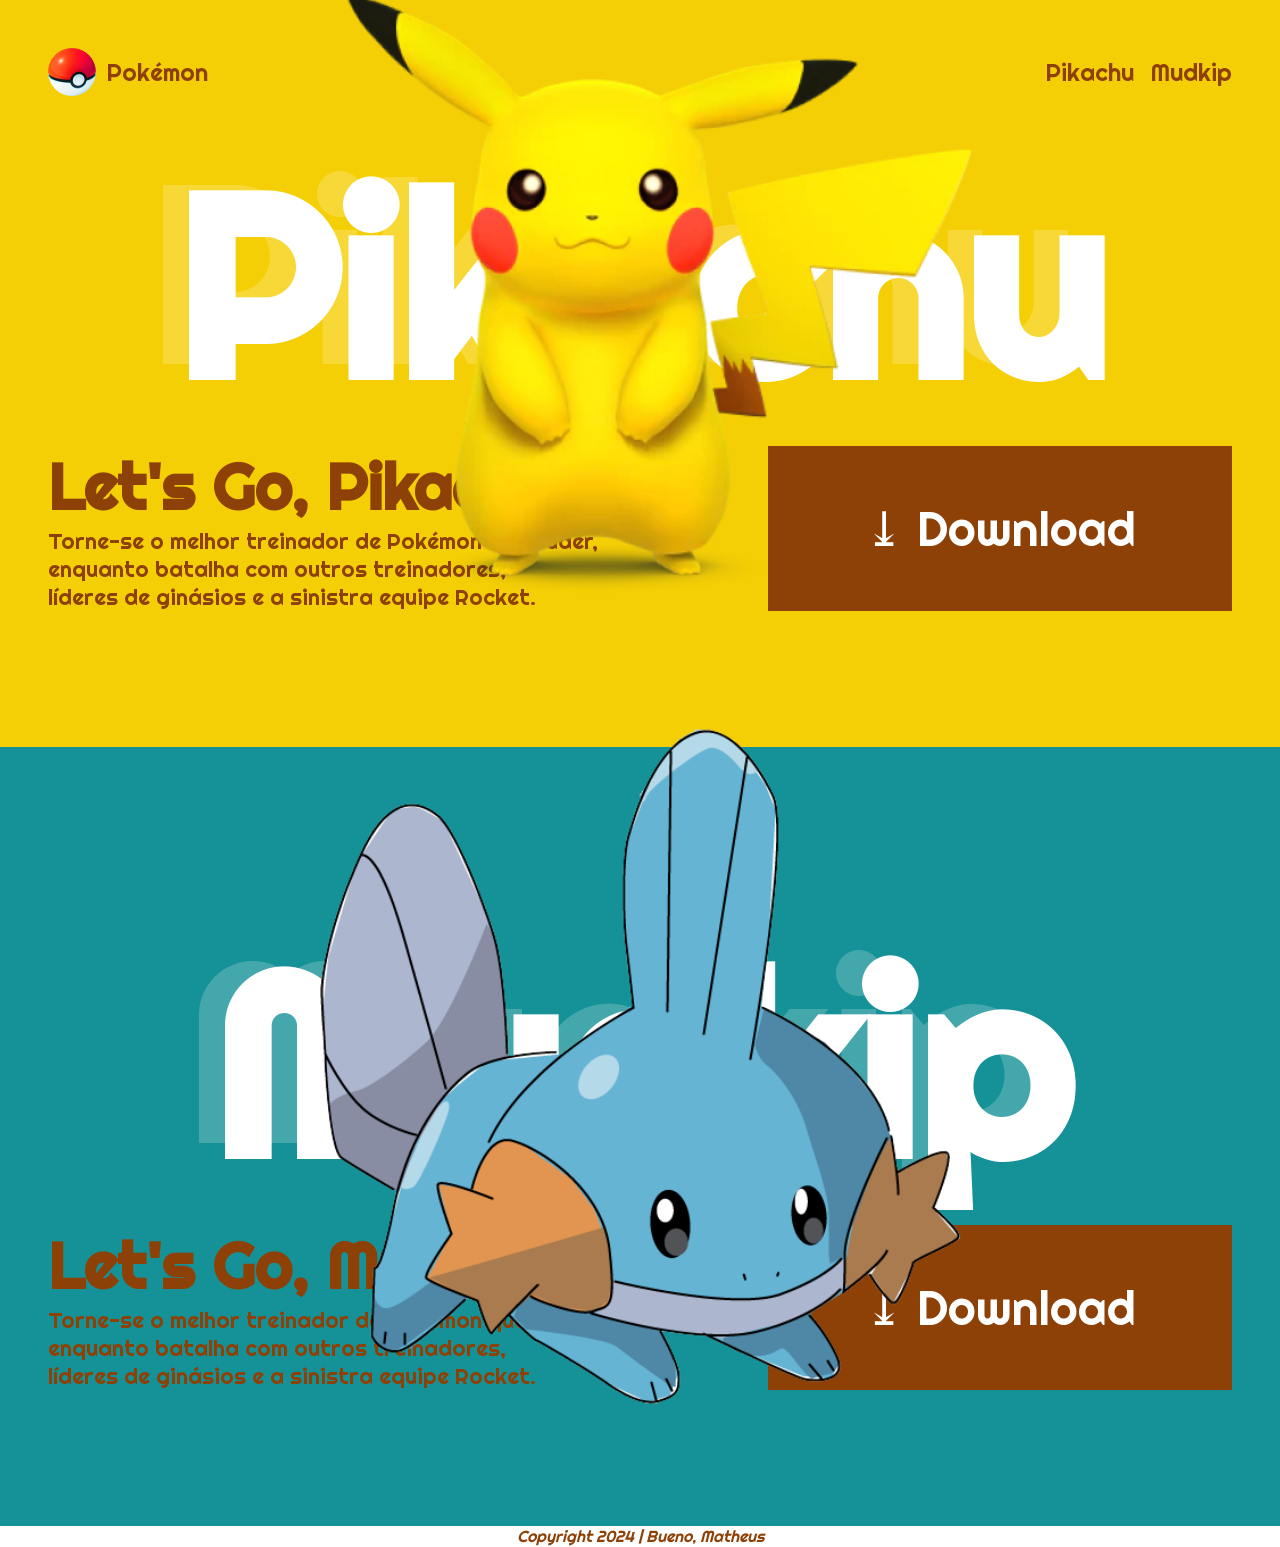
<file: index.html>
<!DOCTYPE html>
<html lang="pt-BR">

<head>
    <meta charset="UTF-8">
    <meta name="viewport" content="width=device-width, initial-scale=1.0">
    <link rel="preconnect" href="https://fonts.googleapis.com">
    <link rel="preconnect" href="https://fonts.gstatic.com" crossorigin>
    <link href="https://fonts.googleapis.com/css2?family=Righteous&display=swap" 
    rel="stylesheet">
    <link rel="shortcut icon" href="assets/img/icons/ball.png" type="image/x-icon">
    <link rel="stylesheet" href="styles.css">
    <link rel="stylesheet" href="assets/css/global.css">
    <title>Pokémon</title>
</head>

<body>
    <nav class="menu">
        <div class="menu-logo">
            <a href="#">
                <img src="assets/img/poke-bola.png" alt="poke bola">
                <span>Pokémon</span>
            </a>
        </div>

        <div class="menu-links">
            <ul>
                <li><a href="#pikachu">Pikachu</a></li>
                <li><a href="#mudkip">Mudkip</a></li>
            </ul>
            </div>
    </nav>


    <main>
        <section id="pikachu">
            <div class="title">
                <h1>Pikachu</h1>
               <span>Pikachu</span> 

               <img class="pikachu-image" src="assets/img/pikachu.png" alt="pikachu">
            </div>
            <div class="container">
                <div class="description">
                    <h2>Let's Go, Pikachu!</h2>
                    <p>
                        Torne-se o melhor treinador de Pokémon que puder, <br>enquanto batalha com outros treinadores,
                        <br>líderes de ginásios e a sinistra equipe Rocket.</br>
                    </p>
                </div>
                <div class="action">
                    <a href="assets/img/print-landing-page.png" download="print-landing-page.png"
                        type="application/png">
                        &#10515; Download
                    </a>
                </div>
            </div>
        </section>

        <!-- Mudkip -->
        <section id="mudkip" >
            <div class="title">
                <h1>Mudkip</h1>
                <span>Mudkip</span>

                  <img class="mudkip-image" src="assets/img/mudkip.png" alt="pikachu"> 
            </div>
            <div class="container">
                <div class="description">
                    <h2>Let's Go, Mudkip!</h2>
                    <p>
                        Torne-se o melhor treinador de Pokémon que puder, <br>enquanto batalha com outros treinadores,
                        <br>líderes de ginásios e a sinistra equipe Rocket.</br>
                    </p>
                </div>
                <div class="action">
                    <a href="assets/img/print-landing-page.png" download="print-landing-page.png"
                        type="application/png">
                        &#10515; Download
                    </a>
                </div>
            </div>
        </section>
       
    </main>
</body>

 <footer>
    <p>Copyright 2024 | Bueno, Matheus</p>
</footer> 

</html>
</file>
<file: styles.css>
#pikachu {
 padding-bottom: 8.5rem;
 background-color: var(--primary-color);
}

#mudkip {
 padding-top: 10rem ;
 padding-bottom: 8.5rem;
 background-color: var(--third-color);
}

.menu {
    position: sticky;
    top: 0;
    padding-top: 3rem;
    padding-left: 3rem;
    padding-right: 3rem;
    display: flex;
    justify-content: space-between; 
    align-items: center; 
    background-color: var(--primary-color);
    color: var(--secondary-color);
    font-size: 1.5rem;
    width: 100%;
    z-index: 19;
}

.menu-logo a {
    display: flex;
    align-items: center;
    gap: 10px;
    padding-bottom: 2rem;
}

.menu-logo img {
    height: 3rem; 

}

.menu-links ul {
    display: flex; 
    gap: 17px;
    list-style: none;
    padding-bottom: 2rem;
}


main {
    flex: 1;
    display: flex;
    flex-direction: column;
    justify-content: center;
}

.title {
    color: white;
    text-align: center;
    position: relative;
}

.title h1 {
    z-index: 41;
    font-size: 20vw;
}

 .title span {
    z-index: 40;
    position: absolute;
    top: 45%;
    left: 48%;
    transform: translate(-50%, -50%);
    font-size: 20vw;
    opacity: 0.2;
} 

.container {
    padding-left: 3rem;
    padding-right: 3rem;
    display: flex;
    justify-content: space-between;
}

.description {
    color: var(--secondary-color);
    flex-direction: column;
}

.description h2 {
    font-size: 4rem;
}

.description p {
    font-size: 1.4rem;
    white-space: nowrap;
    
}

.action {
    display: flex;
    align-items: center;
    background-color: #8E4106;
    padding: 1px 6rem;
    cursor: pointer;
}

.action a{
    text-align: center;
    color: white;
    font-size: 3rem;
}

footer {
    display: flex;
    flex-direction: row;
    justify-content: center;
    align-items: center; 
}

footer p {
    color: var(--secondary-color);
    font-style: italic;
}
</file>
<file: assets/css/global.css>
* {
    margin: 0;
    padding: 0;
    box-sizing: border-box;
}

html{
    scroll-behavior: smooth;
    min-height: 150vh;

}


body{
    display: flex;
    flex-direction: column;
    font-family: "Righteous", sans-serif;
}

a {
    text-decoration: none;
    color: inherit;
}


:root {
    --primary-color: #f5cf06;
    --secondary-color: #8E4106;
     --seven-color: #14305b;
    --eight-color: #ffffff;
    --third-color: #159298;
    --four-color: #ffffff;

}

.pikachu-image {
    position: absolute;
    top: 50%;
    left: 50%;
    transform: translate(-50%, -50%);
    height: 75vh;
    z-index: 50;
}

.mudkip-image {
    position: absolute;
    top: 50%;
    left: 50%;
    transform: translate(-50%, -50%);
    height: 75vh;
    z-index: 50;
}
</file>
